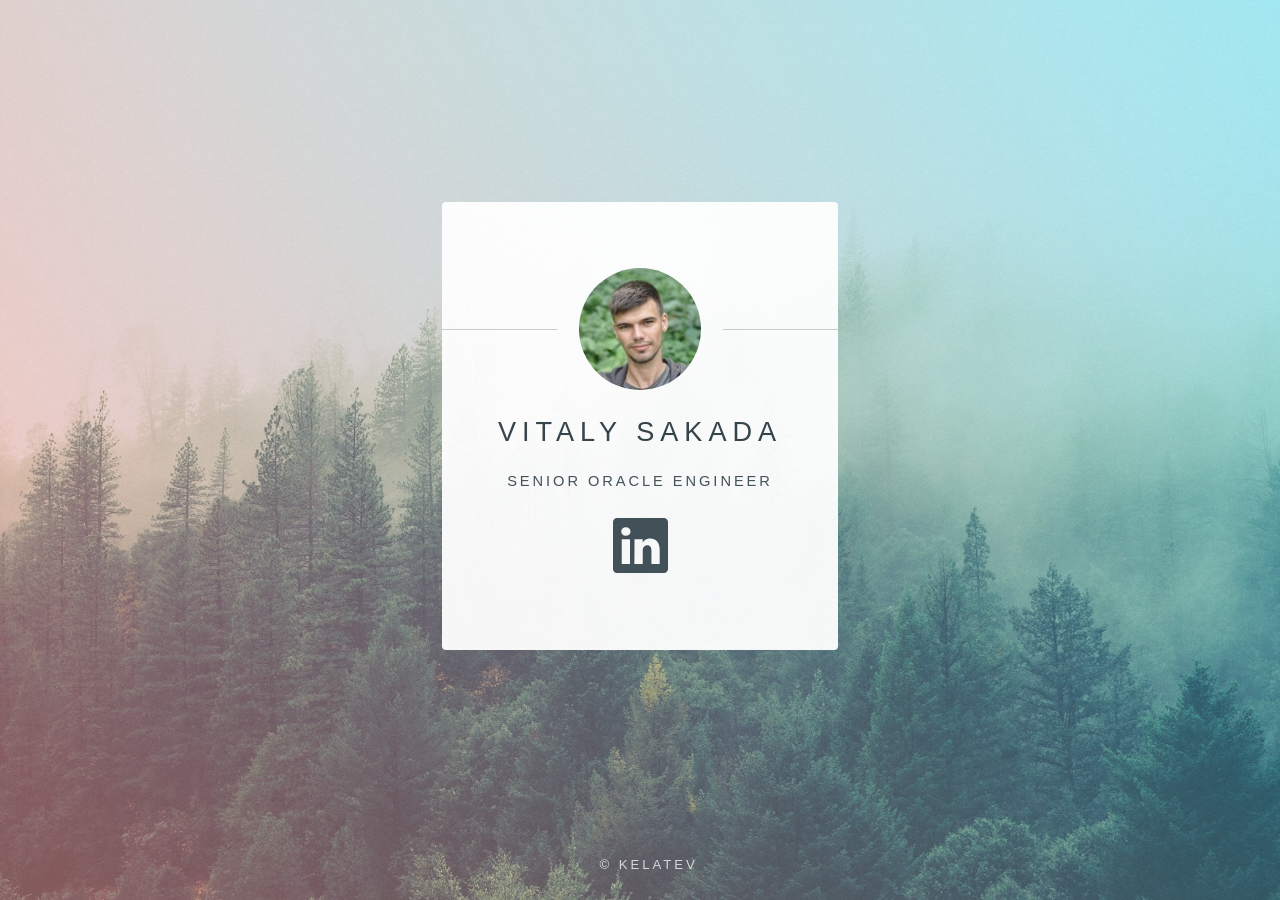
<file: index.html>
<!DOCTYPE html>
<html lang="en">

<head>
  <meta charset="utf-8" />
  <title>Kelatev</title>
  <meta name="viewport" content="width=device-width, initial-scale=1" />
  <link rel="preconnect" href="https://fonts.googleapis.com">
  <link rel="preconnect" href="https://fonts.gstatic.com" crossorigin>
  <link rel="icon" href="./media/favicon.ico" />
  <meta name="theme-color" content="#000000" />
  <link rel="apple-touch-icon" href="./media/logo192.png" />
  <link rel="manifest" href="./media/manifest.json" />

  <link rel="stylesheet" href="./css/main.css" />
  <link href="https://fonts.googleapis.com/css2?family=Source+Code+Pro:wght@300&display=swap" rel="stylesheet">

</head>

<body class="is-loading">

  <!-- Wrapper -->
  <div id="wrapper">

    <!-- Main -->
    <main id="main">
      <header>
        <span class="avatar"><img
            src="[data-uri]"
            alt="Avatar" loading="lazy" /></span>
        <h1>Vitaly Sakada</h1>
        <p>Senior Oracle Engineer</p>
      </header>

      <footer>
        <ul class="icons">
          <li><a href="https://ua.linkedin.com/in/kelatev" title="LinkedIn" target="_blank" rel="noopener noreferrer"
              aria-label="LinkedIn profile">
              <svg xmlns="http://www.w3.org/2000/svg" fill="currentColor" class="bi bi-linkedin" viewBox="0 0 16 16">
                <path
                  d="M0 1.146C0 .513.526 0 1.175 0h13.65C15.474 0 16 .513 16 1.146v13.708c0 .633-.526 1.146-1.175 1.146H1.175C.526 16 0 15.487 0 14.854zm4.943 12.248V6.169H2.542v7.225zm-1.2-8.212c.837 0 1.358-.554 1.358-1.248-.015-.709-.52-1.248-1.342-1.248S2.4 3.226 2.4 3.934c0 .694.521 1.248 1.327 1.248zm4.908 8.212V9.359c0-.216.016-.432.08-.586.173-.431.568-.878 1.232-.878.869 0 1.216.662 1.216 1.634v3.865h2.401V9.25c0-2.22-1.184-3.252-2.764-3.252-1.274 0-1.845.7-2.165 1.193v.025h-.016l.016-.025V6.169h-2.4c.03.678 0 7.225 0 7.225z" />
              </svg>
            </a></li>
        </ul>
      </footer>
    </main>

    <!-- Footer -->
    <footer id="footer">
      <ul class="copyright">
        <li>&copy; Kelatev</li>
      </ul>
    </footer>

  </div>

  <script>
    window.addEventListener('DOMContentLoaded', function () {
      document.body.classList.remove('is-loading');
    });
  </script>
</body>

</html>
</file>
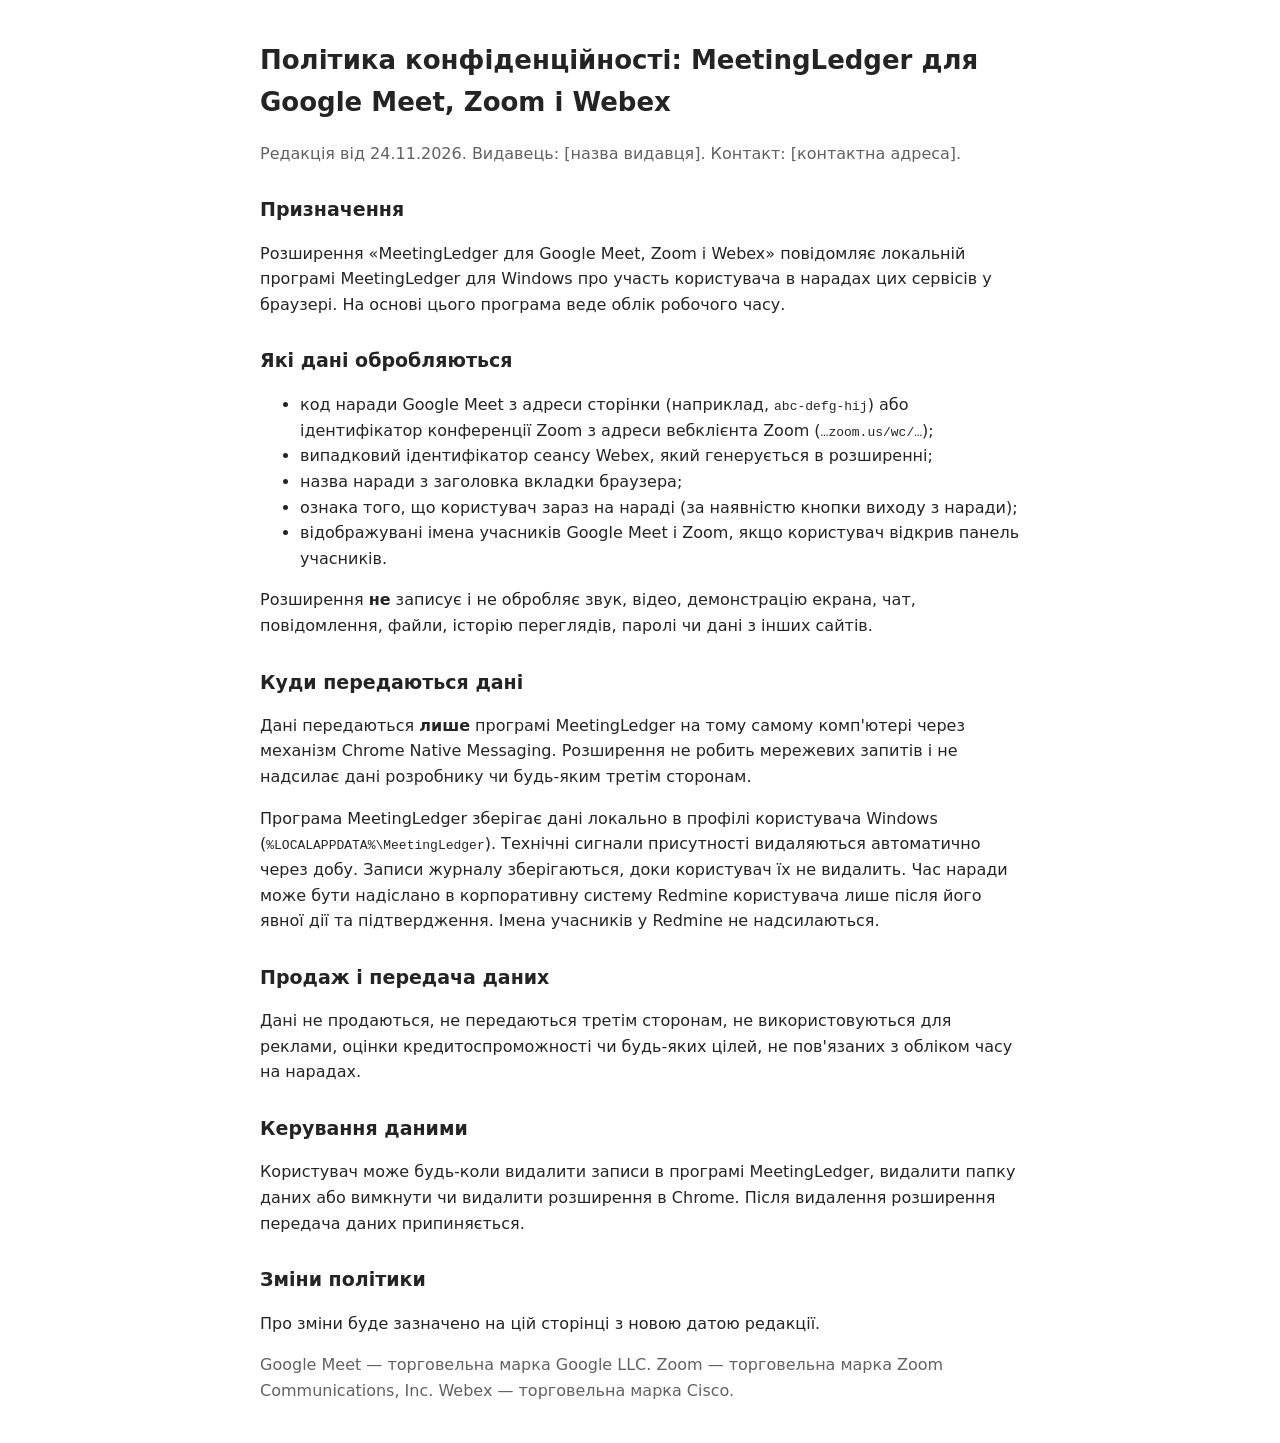
<file: MeetingLedger/privacy-policy.html>
<!doctype html>
<html lang="uk">
<head>
<meta charset="utf-8">
<meta name="viewport" content="width=device-width, initial-scale=1">
<title>Політика конфіденційності — MeetingLedger для Google Meet, Zoom і Webex</title>
<style>
  body { font-family: "Segoe UI", system-ui, sans-serif; max-width: 760px; margin: 40px auto; padding: 0 16px; color: #242424; line-height: 1.6; background: #fff; }
  h1 { font-size: 26px; } h2 { font-size: 19px; margin-top: 28px; }
  .muted { color: #616161; }
</style>
</head>
<body>
<h1>Політика конфіденційності: MeetingLedger для Google Meet, Zoom і Webex</h1>
<p class="muted">Редакція від 24.11.2026. Видавець: [назва видавця]. Контакт: [контактна адреса].</p>

<h2>Призначення</h2>
<p>Розширення «MeetingLedger для Google Meet, Zoom і Webex» повідомляє локальній програмі MeetingLedger для Windows про участь користувача в нарадах цих сервісів у браузері. На основі цього програма веде облік робочого часу.</p>

<h2>Які дані обробляються</h2>
<ul>
  <li>код наради Google Meet з адреси сторінки (наприклад, <code>abc-defg-hij</code>) або ідентифікатор конференції Zoom з адреси вебклієнта Zoom (<code>…zoom.us/wc/…</code>);</li>
  <li>випадковий ідентифікатор сеансу Webex, який генерується в розширенні;</li>
  <li>назва наради з заголовка вкладки браузера;</li>
  <li>ознака того, що користувач зараз на нараді (за наявністю кнопки виходу з наради);</li>
  <li>відображувані імена учасників Google Meet і Zoom, якщо користувач відкрив панель учасників.</li>
</ul>
<p>Розширення <strong>не</strong> записує і не обробляє звук, відео, демонстрацію екрана, чат, повідомлення, файли, історію переглядів, паролі чи дані з інших сайтів.</p>

<h2>Куди передаються дані</h2>
<p>Дані передаються <strong>лише</strong> програмі MeetingLedger на тому самому комп'ютері через механізм Chrome Native Messaging. Розширення не робить мережевих запитів і не надсилає дані розробнику чи будь-яким третім сторонам.</p>
<p>Програма MeetingLedger зберігає дані локально в профілі користувача Windows (<code>%LOCALAPPDATA%\MeetingLedger</code>). Технічні сигнали присутності видаляються автоматично через добу. Записи журналу зберігаються, доки користувач їх не видалить. Час наради може бути надіслано в корпоративну систему Redmine користувача лише після його явної дії та підтвердження. Імена учасників у Redmine не надсилаються.</p>

<h2>Продаж і передача даних</h2>
<p>Дані не продаються, не передаються третім сторонам, не використовуються для реклами, оцінки кредитоспроможності чи будь-яких цілей, не пов'язаних з обліком часу на нарадах.</p>

<h2>Керування даними</h2>
<p>Користувач може будь-коли видалити записи в програмі MeetingLedger, видалити папку даних або вимкнути чи видалити розширення в Chrome. Після видалення розширення передача даних припиняється.</p>

<h2>Зміни політики</h2>
<p>Про зміни буде зазначено на цій сторінці з новою датою редакції.</p>

<p class="muted">Google Meet — торговельна марка Google LLC. Zoom — торговельна марка Zoom Communications, Inc. Webex — торговельна марка Cisco.</p>
</body>
</html>
</file>
<file: css/main.css>
@charset "UTF-8";

/* Reset */

	html, body, div, span, applet, object, iframe, h1, h2, h3, h4, h5, h6, p, blockquote, pre, a, abbr, acronym, address, big, cite, code, del, dfn, em, img, ins, kbd, q, s, samp, small, strike, strong, sub, sup, tt, var, b, u, i, center, dl, dt, dd, ol, ul, li, fieldset, form, label, legend, table, caption, tbody, tfoot, thead, tr, th, td, article, aside, canvas, details, embed, figure, figcaption, footer, header, hgroup, menu, nav, output, ruby, section, summary, time, mark, audio, video {
		margin: 0;
		padding: 0;
		border: 0;
		font-size: 100%;
		font: inherit;
		vertical-align: baseline;
	}

	article, aside, details, figcaption, figure, footer, header, hgroup, menu, nav, section {
		display: block;
	}

	body {
		line-height: 1;
	}

	ol, ul {
		list-style: none;
	}

	blockquote, q {
		quotes: none;
	}

	blockquote:before, blockquote:after, q:before, q:after {
		content: '';
		content: none;
	}

	table {
		border-collapse: collapse;
		border-spacing: 0;
	}

	body {
		-webkit-text-size-adjust: none;
	}

/* Box Model */

	*, *:before, *:after {
		-moz-box-sizing: border-box;
		-webkit-box-sizing: border-box;
		box-sizing: border-box;
	}

/* Basic */

	@media screen and (max-width: 480px) {

		html, body {
			min-width: 320px;
		}

	}

	body.is-loading *, body.is-loading *:before, body.is-loading *:after {
		-moz-animation: none !important;
		-webkit-animation: none !important;
		-ms-animation: none !important;
		animation: none !important;
		-moz-transition: none !important;
		-webkit-transition: none !important;
		-ms-transition: none !important;
		transition: none !important;
	}

	html {
		height: 100%;
	}

	body {
		height: 100%;
		background-color: #ffffff;
		background-image: url("/images/overlay.png"), -moz-linear-gradient(60deg, rgba(255, 165, 150, 0.5) 5%, rgba(0, 228, 255, 0.35)), url("/images/nature-forest-trees-fog-min.jpeg");
		background-image: url("/images/overlay.png"), -webkit-linear-gradient(60deg, rgba(255, 165, 150, 0.5) 5%, rgba(0, 228, 255, 0.35)), url("/images/nature-forest-trees-fog-min.jpeg");
		background-image: url("/images/overlay.png"), -ms-linear-gradient(60deg, rgba(255, 165, 150, 0.5) 5%, rgba(0, 228, 255, 0.35)), url("/images/nature-forest-trees-fog-min.jpeg");
		background-image: url("/images/overlay.png"), linear-gradient(60deg, rgba(255, 165, 150, 0.5) 5%, rgba(0, 228, 255, 0.35)), url("/images/nature-forest-trees-fog-min.jpeg");
		background-repeat: repeat,			no-repeat,			no-repeat;
		background-size: 100px 100px, cover,				cover;
		background-position: top left,		center center,		bottom center;
		background-attachment: fixed,			fixed,				fixed;
	}

		body:after {
			content: '';
			display: block;
			position: fixed;
			top: 0;
			left: 0;
			width: 100%;
			height: inherit;
			opacity: 0;
			z-index: 1;
			background-color: #ffffff;
			background-image: url("/images/overlay.png"), -moz-linear-gradient(60deg, rgba(255, 165, 150, 0.5) 5%, rgba(0, 228, 255, 0.35));
			background-image: url("/images/overlay.png"), -webkit-linear-gradient(60deg, rgba(255, 165, 150, 0.5) 5%, rgba(0, 228, 255, 0.35));
			background-image: url("/images/overlay.png"), -ms-linear-gradient(60deg, rgba(255, 165, 150, 0.5) 5%, rgba(0, 228, 255, 0.35));
			background-image: url("/images/overlay.png"), linear-gradient(60deg, rgba(255, 165, 150, 0.5) 5%, rgba(0, 228, 255, 0.35));
			background-repeat: repeat,			no-repeat;
			background-size: 100px 100px, cover;
			background-position: top left,		center center;
			-moz-transition: opacity 1.75s ease-out;
			-webkit-transition: opacity 1.75s ease-out;
			-ms-transition: opacity 1.75s ease-out;
			transition: opacity 1.75s ease-out;
		}

		body.is-loading:after {
			opacity: 1;
		}

/* Type */

	body, input, select, textarea {
		color: #414f57;
		font-family: "Source Sans Pro", Helvetica, sans-serif;
		font-size: 14pt;
		font-weight: 300;
		line-height: 2;
		letter-spacing: 0.2em;
		text-transform: uppercase;
	}

		@media screen and (max-width: 1680px) {

			body, input, select, textarea {
				font-size: 11pt;
			}

		}

		@media screen and (max-width: 480px) {

			body, input, select, textarea {
				font-size: 10pt;
				line-height: 1.75;
			}

		}

	a {
		-moz-transition: color 0.2s ease, border-color 0.2s ease;
		-webkit-transition: color 0.2s ease, border-color 0.2s ease;
		-ms-transition: color 0.2s ease, border-color 0.2s ease;
		transition: color 0.2s ease, border-color 0.2s ease;
		color: inherit;
		text-decoration: none;
	}

		a:before {
			-moz-transition: color 0.2s ease, text-shadow 0.2s ease;
			-webkit-transition: color 0.2s ease, text-shadow 0.2s ease;
			-ms-transition: color 0.2s ease, text-shadow 0.2s ease;
			transition: color 0.2s ease, text-shadow 0.2s ease;
		}

		a:hover {
			color: #6EF1AA;
		}

	strong, b {
		color: #313f47;
	}

	em, i {
		font-style: italic;
	}

	p {
		margin: 0 0 1.5em 0;
	}

	h1, h2, h3, h4, h5, h6 {
		color: #313f47;
		line-height: 1.5;
		margin: 0 0 0.75em 0;
	}

		h1 a, h2 a, h3 a, h4 a, h5 a, h6 a {
			color: inherit;
			text-decoration: none;
		}

	h1 {
		font-size: 1.85em;
		letter-spacing: 0.22em;
		margin: 0 0 0.525em 0;
	}

	h2 {
		font-size: 1.25em;
	}

	h3 {
		font-size: 1em;
	}

	h4 {
		font-size: 1em;
	}

	h5 {
		font-size: 1em;
	}

	h6 {
		font-size: 1em;
	}

	@media screen and (max-width: 480px) {

		h1 {
			font-size: 1.65em;
		}

	}

	sub {
		font-size: 0.8em;
		position: relative;
		top: 0.5em;
	}

	sup {
		font-size: 0.8em;
		position: relative;
		top: -0.5em;
	}

	hr {
		border: 0;
		border-bottom: solid 1px #c8cccf;
		margin: 3em 0;
	}

/* Icon */

	.icon {
		text-decoration: none;
		position: relative;
		border-bottom: none;
	}

		.icon:before {
			-moz-osx-font-smoothing: grayscale;
			-webkit-font-smoothing: antialiased;
			font-family: FontAwesome;
			font-style: normal;
			font-weight: normal;
			text-transform: none !important;
		}

		.icon > .label {
			display: none;
		}

/* List */

	ol {
		list-style: decimal;
		margin: 0 0 1.5em 0;
		padding-left: 1.25em;
	}

		ol li {
			padding-left: 0.25em;
		}

	ul {
		list-style: disc;
		margin: 0 0 1.5em 0;
		padding-left: 1em;
	}

		ul li {
			padding-left: 0.5em;
		}

		ul.alt {
			list-style: none;
			padding-left: 0;
		}

			ul.alt li {
				border-top: solid 1px #c8cccf;
				padding: 0.5em 0;
			}

				ul.alt li:first-child {
					border-top: 0;
					padding-top: 0;
				}

		ul.icons {
			cursor: default;
			list-style: none;
			padding-left: 0;
			margin-top: -0.675em;
		}

			ul.icons li {
				display: inline-block;
				padding: 0.675em 0.5em;
			}

				ul.icons li a {
					text-decoration: none;
					position: relative;
					display: block;
					width: 3.75em;
					height: 3.75em;
					overflow: hidden;
					text-align: center;
					white-space: nowrap;
				}

					ul.icons li a:before {
						-moz-osx-font-smoothing: grayscale;
						-webkit-font-smoothing: antialiased;
						font-style: normal;
						font-weight: normal;
						text-transform: none !important;
					}

					ul.icons li a:before {
						color: #ffffff;
						text-shadow: 1.25px 0px 0px #c8cccf, -1.25px 0px 0px #c8cccf, 0px 1.25px 0px #c8cccf, 0px -1.25px 0px #c8cccf;
					}

					ul.icons li a:hover:before {
						text-shadow: 1.25px 0px 0px #6EF1AA, -1.25px 0px 0px #6EF1AA, 0px 1.25px 0px #6EF1AA, 0px -1.25px 0px #6EF1AA;
					}

					ul.icons li a:before {
						position: absolute;
						top: 0;
						left: 0;
						width: inherit;
						height: inherit;
						font-size: 1.85rem;
						line-height: inherit;
						text-align: center;
						text-indent: 0;
					}

					ul.icons li a:hover {
						border-color: #6EF1AA;
					}

			@media screen and (max-width: 480px) {

				ul.icons li a:before {
					font-size: 1.5rem;
				}

			}

		ul.actions {
			cursor: default;
			list-style: none;
			padding-left: 0;
		}

			ul.actions li {
				display: inline-block;
				padding: 0 0.75em 0 0;
				vertical-align: middle;
			}

				ul.actions li:last-child {
					padding-right: 0;
				}

	dl {
		margin: 0 0 1.5em 0;
	}

		dl dt {
			display: block;
			margin: 0 0 0.75em 0;
		}

		dl dd {
			margin-left: 1.5em;
		}

/* Button */

	input[type="submit"],
	input[type="reset"],
	input[type="button"],
	button,
	.button {
		-moz-appearance: none;
		-webkit-appearance: none;
		-ms-appearance: none;
		appearance: none;
		-moz-transition: background-color 0.2s ease-in-out, border-color 0.2s ease-in-out, color 0.2s ease-in-out;
		-webkit-transition: background-color 0.2s ease-in-out, border-color 0.2s ease-in-out, color 0.2s ease-in-out;
		-ms-transition: background-color 0.2s ease-in-out, border-color 0.2s ease-in-out, color 0.2s ease-in-out;
		transition: background-color 0.2s ease-in-out, border-color 0.2s ease-in-out, color 0.2s ease-in-out;
		display: inline-block;
		height: 2.75em;
		line-height: 2.75em;
		padding: 0 1.5em;
		background-color: transparent;
		border-radius: 4px;
		border: solid 1px #c8cccf;
		color: #414f57 !important;
		cursor: pointer;
		text-align: center;
		text-decoration: none;
		white-space: nowrap;
	}

		input[type="submit"]:hover,
		input[type="reset"]:hover,
		input[type="button"]:hover,
		button:hover,
		.button:hover {
			border-color: #6EF1AA;
			color: #6EF1AA !important;
		}

		input[type="submit"].icon,
		input[type="reset"].icon,
		input[type="button"].icon,
		button.icon,
		.button.icon {
			padding-left: 1.35em;
		}

			input[type="submit"].icon:before,
			input[type="reset"].icon:before,
			input[type="button"].icon:before,
			button.icon:before,
			.button.icon:before {
				margin-right: 0.5em;
			}

		input[type="submit"].fit,
		input[type="reset"].fit,
		input[type="button"].fit,
		button.fit,
		.button.fit {
			display: block;
			width: 100%;
			margin: 0 0 0.75em 0;
		}

		input[type="submit"].small,
		input[type="reset"].small,
		input[type="button"].small,
		button.small,
		.button.small {
			font-size: 0.8em;
		}

		input[type="submit"].big,
		input[type="reset"].big,
		input[type="button"].big,
		button.big,
		.button.big {
			font-size: 1.35em;
		}

		input[type="submit"].disabled, input[type="submit"]:disabled,
		input[type="reset"].disabled,
		input[type="reset"]:disabled,
		input[type="button"].disabled,
		input[type="button"]:disabled,
		button.disabled,
		button:disabled,
		.button.disabled,
		.button:disabled {
			-moz-pointer-events: none;
			-webkit-pointer-events: none;
			-ms-pointer-events: none;
			pointer-events: none;
			opacity: 0.5;
		}

/* Main */

	#main {
		position: relative;
		max-width: 100%;
		min-width: 27em;
		padding: 4.5em 3em 3em 3em ;
		background: #ffffff;
		border-radius: 4px;
		cursor: default;
		opacity: 0.95;
		text-align: center;
		-moz-transform-origin: 50% 50%;
		-webkit-transform-origin: 50% 50%;
		-ms-transform-origin: 50% 50%;
		transform-origin: 50% 50%;
		-moz-transform: rotateX(0deg);
		-webkit-transform: rotateX(0deg);
		-ms-transform: rotateX(0deg);
		transform: rotateX(0deg);
		-moz-transition: opacity 1s ease, -moz-transform 1s ease;
		-webkit-transition: opacity 1s ease, -webkit-transform 1s ease;
		-ms-transition: opacity 1s ease, -ms-transform 1s ease;
		transition: opacity 1s ease, transform 1s ease;
	}

		#main .avatar {
			position: relative;
			display: block;
			margin-bottom: 1.5em;
		}

			#main .avatar img {
				display: block;
				margin: 0 auto;
				border-radius: 100%;
				box-shadow: 0 0 0 1.5em #ffffff;
			}

			#main .avatar:before {
				content: '';
				display: block;
				position: absolute;
				top: 50%;
				left: -3em;
				width: calc(100% + 6em);
				height: 1px;
				z-index: -1;
				background: #c8cccf;
			}

		@media screen and (max-width: 480px) {

			#main {
				min-width: 0;
				width: 100%;
				padding: 4em 2em 2.5em 2em ;
			}

				#main .avatar:before {
					left: -2em;
					width: calc(100% + 4em);
				}

		}

		body.is-loading #main {
			opacity: 0;
			-moz-transform: rotateX(15deg);
			-webkit-transform: rotateX(15deg);
			-ms-transform: rotateX(15deg);
			transform: rotateX(15deg);
		}

/* Footer */

	#footer {
		-moz-align-self: -moz-flex-end;
		-webkit-align-self: -webkit-flex-end;
		-ms-align-self: -ms-flex-end;
		align-self: flex-end;
		width: 100%;
		padding: 1.5em 0 0 0;
		color: rgba(255, 255, 255, 0.75);
		cursor: default;
		text-align: center;
	}

		#footer .copyright {
			margin: 0;
			padding: 0;
			font-size: 0.9em;
			list-style: none;
		}

			#footer .copyright li {
				display: inline-block;
				margin: 0 0 0 0.45em;
				padding: 0 0 0 0.85em;
				border-left: solid 1px rgba(255, 255, 255, 0.5);
				line-height: 1;
			}

				#footer .copyright li:first-child {
					border-left: 0;
				}

/* Wrapper */

	#wrapper {
		display: -moz-flex;
		display: -webkit-flex;
		display: -ms-flex;
		display: flex;
		-moz-align-items: center;
		-webkit-align-items: center;
		-ms-align-items: center;
		align-items: center;
		-moz-justify-content: space-between;
		-webkit-justify-content: space-between;
		-ms-justify-content: space-between;
		justify-content: space-between;
		-moz-flex-direction: column;
		-webkit-flex-direction: column;
		-ms-flex-direction: column;
		flex-direction: column;
		-moz-perspective: 1000px;
		-webkit-perspective: 1000px;
		-ms-perspective: 1000px;
		perspective: 1000px;
		position: relative;
		min-height: 100%;
		padding: 1.5em;
		z-index: 2;
	}

		#wrapper > * {
			z-index: 1;
		}

		#wrapper:before {
			content: '';
			display: block;
		}

		@media screen and (max-width: 360px) {

			#wrapper {
				padding: 0.75em;
			}

		}

@font-face{font-family:'FortAwesome';src:url([data-uri]) format('woff');font-weight:normal;font-style:normal}.fa{display:inline-block;font:normal normal normal 14px/1 'FortAwesome';font-size:inherit;text-rendering:auto;-webkit-font-smoothing:antialiased;-moz-osx-font-smoothing:grayscale}.fa-envelope:before{content:'\f004'}.fa-linkedin:before{content:'\f008'}.fa-facebook:before{content:'\f00f'}
</file>
